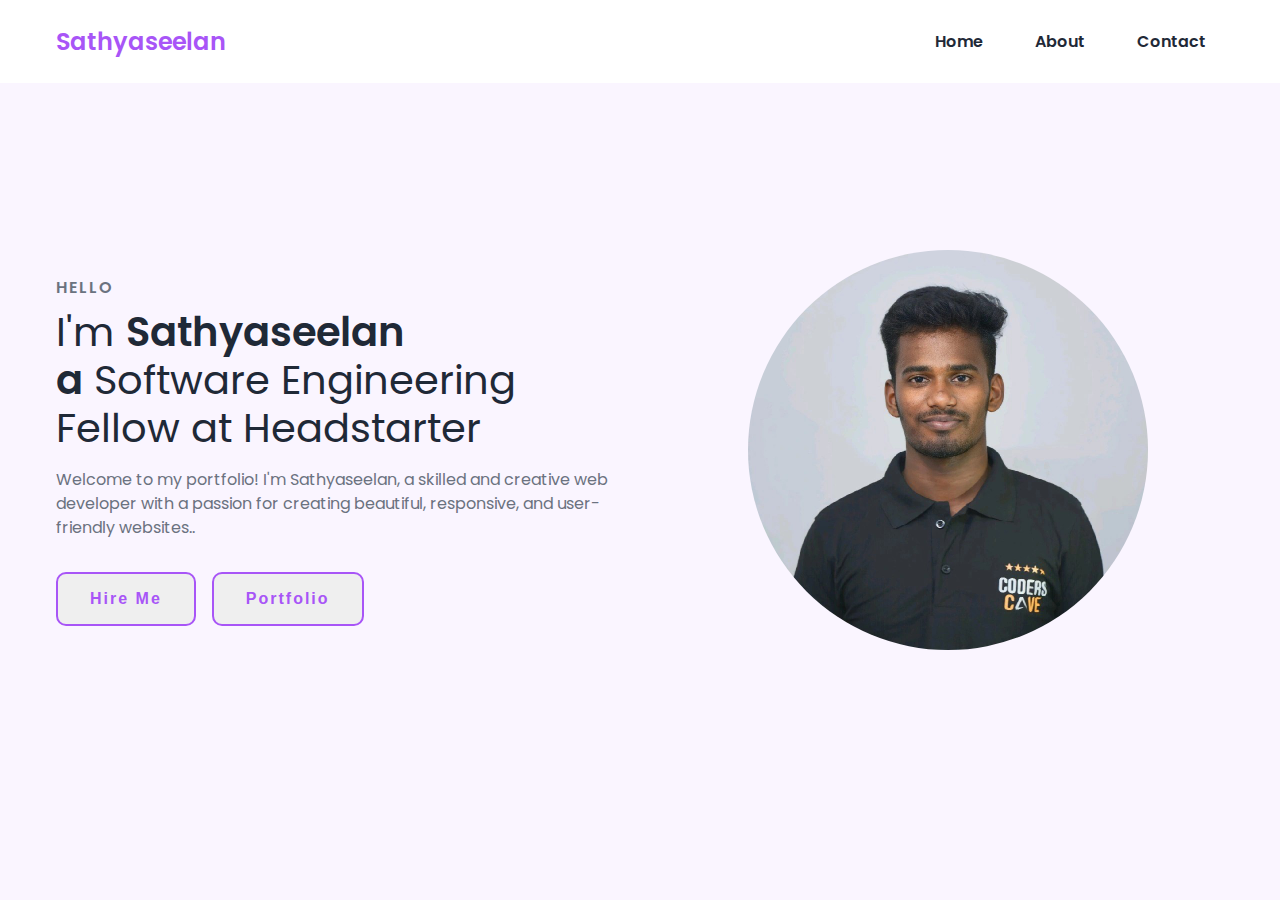
<file: index.html>
<!DOCTYPE html>
<html lang="en">
  <head>
    <meta charset="UTF-8" />
    <meta http-equiv="X-UA-Compatible" content="IE=edge" />
    <meta name="viewport" content="width=device-width, initial-scale=1.0" />
    <title>Portfolio</title>
    <link rel="stylesheet" href="styles.css" />
  </head>
  <body>
    <nav>
      <div class="nav__content">
        <div class="logo"><a href="index.html">Sathyaseelan</a></div>
        <label for="check" class="checkbox">
          <i class="ri-menu-line"></i>
        </label>
        <input type="checkbox" name="check" id="check" />
        <ul>
          <li><a href="index.html">Home</a></li>
          <li><a href="About.html">About</a></li>
          <li><a href="Contact.html">Contact</a></li>
        </ul>
      </div>
    </nav>
    <section class="section">
      <div class="section__container">
        <div class="content">
          <p class="subtitle">HELLO</p>
          <h1 class="title">
            I'm <span>Sathyaseelan<br />a</span> Software Engineering Fellow at Headstarter
          </h1>
          <p class="description">
            Welcome to my portfolio! I'm Sathyaseelan, a skilled and
            creative web developer with a passion for creating beautiful,
            responsive, and user-friendly websites..
          </p>
          <div class="action__btns">
            <button class="hire__me">Hire Me</button>
            <button class="portfolio">Portfolio</button>
          </div>
        </div>
        <div class="image">
          <img src="1701707877096.jfif" alt="profile" />
        </div>
      </div>
    </section>
  </body>
</html>
</file>
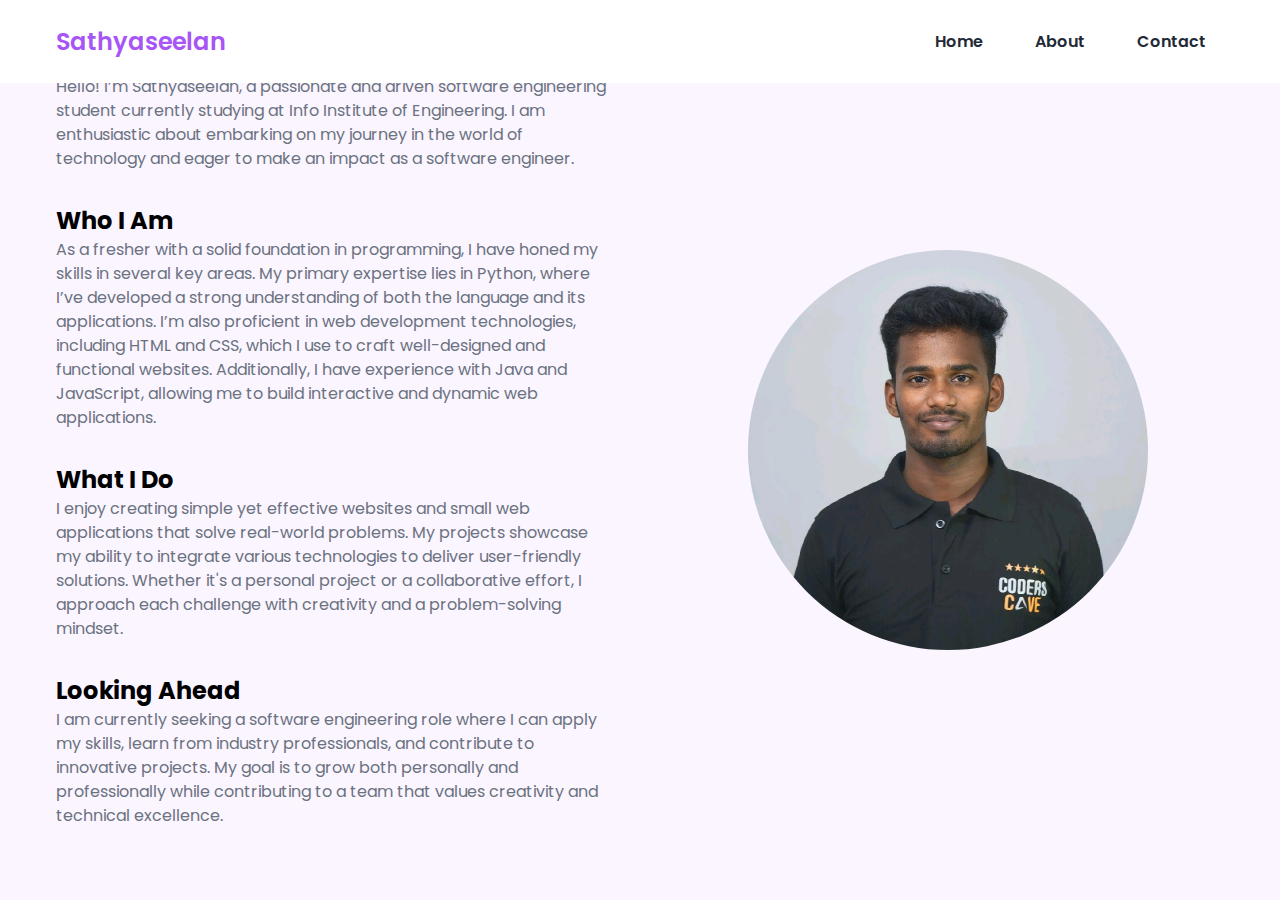
<file: About.html>
<!DOCTYPE html>
<html lang="en">
<head>
    <meta charset="UTF-8">
    <meta name="viewport" content="width=device-width, initial-scale=1.0">
    <title>About</title>
    <link rel="stylesheet" href="styles.css">
</head>
<body>
    <nav>
        <div class="nav__content">
          <div class="logo"><a href="index.html">Sathyaseelan</a></div>
          <label for="check" class="checkbox">
            <i class="ri-menu-line"></i>
          </label>
          <input type="checkbox" name="check" id="check" />
          <ul>
            <li><a href="index.html">Home</a></li>
            <li><a href="About.html">About</a></li>
            <li><a href="Contact.html">Contact</a></li>
          </ul>
        </div>
      </nav>
      <section class="section">
        <div class="section__container">
          <div class="content">
            <h2>About Me</h2>
            <p class="description">
                Hello! I’m Sathyaseelan, a passionate and driven software engineering student currently studying at Info Institute of Engineering. 
                I am enthusiastic about embarking on my journey in the world of technology and eager to make an impact as a software engineer.
                <h2>Who I Am</h2>
            <p class="description">As a fresher with a solid foundation in programming, I have honed my skills in several key areas. My primary expertise lies in Python, 
                where I’ve developed a strong understanding of both the language and its applications. I’m also proficient in web development technologies, 
                including HTML and CSS, which I use to craft well-designed and functional websites. Additionally, I have experience with Java and JavaScript, 
                allowing me to build interactive and dynamic web applications.
               <h2>What I Do</h2>
            <p class="description"> I enjoy creating simple yet effective websites and small web applications that solve real-world problems. 
                My projects showcase my ability to integrate various technologies to deliver user-friendly solutions. 
                Whether it's a personal project or a collaborative effort, I approach each challenge with creativity and a problem-solving mindset.
                <h2>Looking Ahead</h2>
            <p class="description">    I am currently seeking a software engineering role where I can apply my skills, learn from industry professionals, and contribute to innovative projects.
                My goal is to grow both personally and professionally while contributing to a team that values creativity and technical excellence.
            </p>
          </div>
          <div class="image">
            <img src="1701707877096.jfif" alt="profile" />
          </div>
        </div>
      </section>
</body>
</html>
</file>
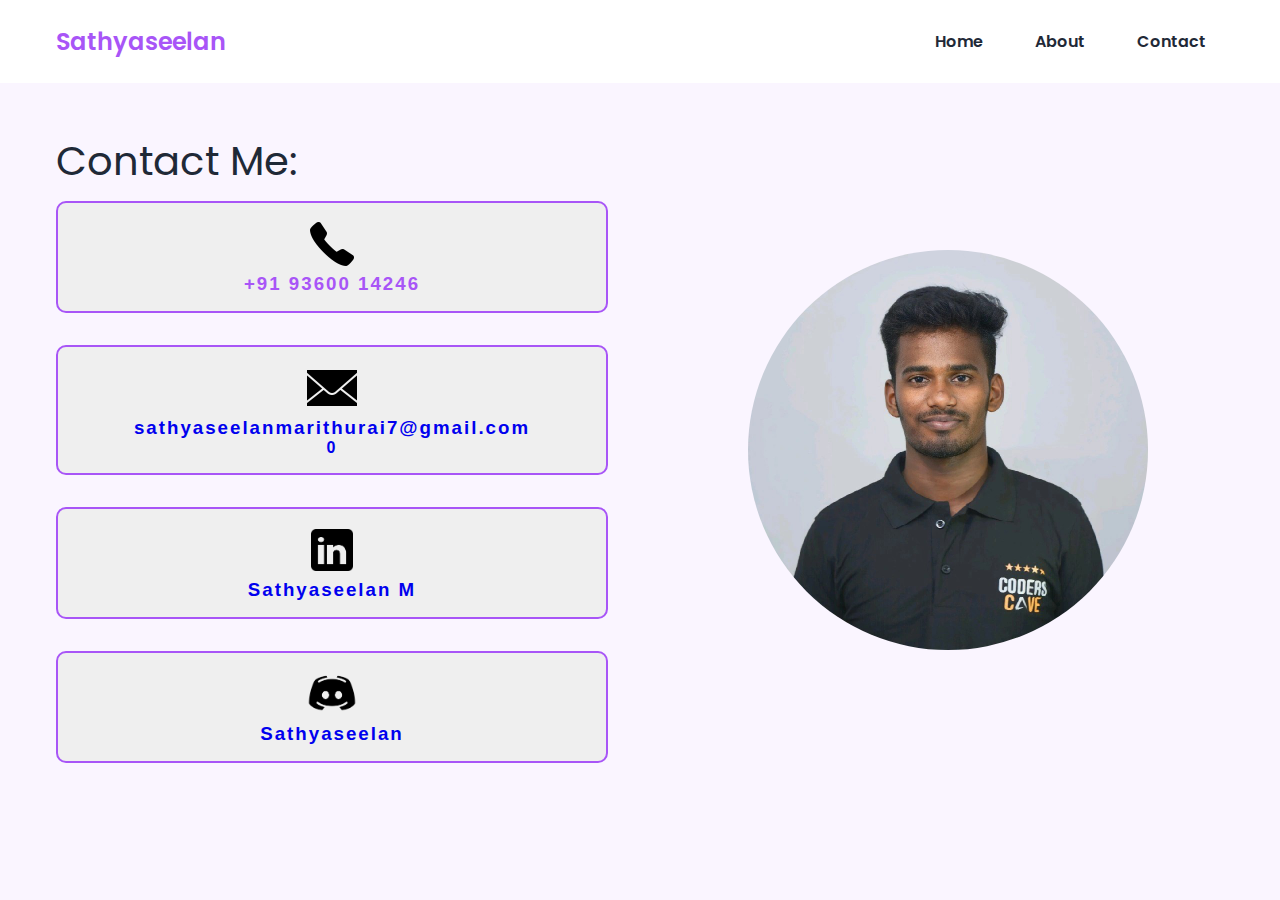
<file: Contact.html>
<!DOCTYPE html>
<html lang="en">
<head>
    <meta charset="UTF-8">
    <meta name="viewport" content="width=device-width, initial-scale=1.0">
    <title>Contact</title>
    <link rel="stylesheet" href="styles.css">
</head>

<body>
    <nav>
        <div class="nav__content">
          <div class="logo"><a href="index.html">Sathyaseelan</a></div>
          <label for="check" class="checkbox">
            <i class="ri-menu-line"></i>
          </label>
          <input type="checkbox" name="check" id="check" />
          <ul>
            <li><a href="index.html">Home</a></li>
            <li><a href="About.html">About</a></li>
            <li><a href="Contact.html">Contact</a></li>
          </ul>
        </div>
      </nav>
      <section class="section">
        <div class="section__container">
          <div class="content">
            <h1 class="title">
              Contact Me:
            </h1>
            <div class="cont_btns">    
                    <button class="phone"><img width="50" height="50" src="phone.png" alt="phone"/>
                        <a href="tel:+91 93600 14246"></a><h3>+91 93600 14246</h3></button>
                    <button class="mail"><img width="50" height="50" src="mail.png" alt="gmail"/>
                        <a href="mailto:sathyaseelanmarithurai7@gmail.com"><h3>sathyaseelanmarithurai7@gmail.com</h3>0</a></button>
                    <button class="linkedin"><img width="50" height="50" src="linkedin.png" alt="linkedin"/>
                        <a href="https://www.linkedin.com/in/sathyaseelanm/"><h3>Sathyaseelan M</h3></a></button>
                    <button class="discord"><img width="50" height="50" src="discord.png" alt="discord"/>
                        <a href="https://discord.com/channels/sathyseelan"><h3>Sathyaseelan</h3></a></button>
            </div>
          </div>
          <div class="image">
            <img src="1701707877096.jfif" alt="profile" />
          </div>
        </div>
      </section>
    
    
</body>
</html>
</file>
<file: styles.css>
@import url("https://fonts.googleapis.com/css2?family=Poppins:wght@400;600;700&display=swap");

:root {
  --primary-color: #a855f7;
  --primary-color-dark: #9333ea;
  --secondary-color: #ca8a04;
  --text-dark: #1f2937;
  --text-light: #6b7280;
  --extra-light: #faf5ff;
  --max-width: 1200px;
}

* {
  padding: 0;
  margin: 0;
  box-sizing: border-box;
}

a { 
  text-decoration: none;
}

body {
  font-family: "Poppins", sans-serif;
}

nav {
  width: 100%;
  position: fixed;
  top: 0;
  left: 0;
  background-color: #ffffff;
  z-index: 99;
}

.nav__content {
  max-width: var(--max-width);
  margin: auto;
  padding: 1.5rem 1rem;
  display: flex;
  align-items: center;
  justify-content: space-between;
}

nav .logo a {
  font-size: 1.5rem;
  font-weight: 600;
  color: var(--primary-color);
  transition: 0.3s;
}
nav .logo a:hover {
  color: var(--primary-color-dark);
}

nav .checkbox {
  display: none;
}

nav input {
  display: none;
}
nav .checkbox i {
  font-size: 2rem;
  color: var(--primary-color);
  cursor: pointer;
}

ul {
  display: flex;
  align-items: center;
  gap: 1rem;
  list-style: none;
  transition: left 0.3s;
}

ul li a {
  padding: 0.5rem 1rem;
  border: 2px solid transparent;
  text-decoration: none;
  font-weight: 600;
  color: var(--text-dark);
  transition: 0.3s;
}

ul li a:hover {
  border-top-color: var(--secondary-color);
  border-bottom-color: var(--secondary-color);
  color: var(--secondary-color);
}

.section {
  background-color: var(--extra-light);
}

.section__container {
  min-height: 100vh;
  max-width: var(--max-width);
  margin: auto;
  padding: 1rem;
  display: grid;
  grid-template-columns: repeat(2, 1fr);
  gap: 4rem;
}

.content {
  display: flex;
  flex-direction: column;
  justify-content: center;
}

.subtitle {
  letter-spacing: 2px;
  color: var(--text-light);
  font-weight: 600;
  margin-bottom: 0.5rem;
}

.title {
  font-size: 2.5rem;
  font-weight: 400;
  line-height: 3rem;
  color: var(--text-dark);
  margin-bottom: 1rem;
}

.title span {
  font-weight: 600;
}

.description {
  line-height: 1.5rem;
  color: var(--text-light);
  margin-bottom: 2rem;
}

.action__btns {
  display: flex;
  gap: 1rem;
}

.action__btns button {
  font-size: 1rem;
  font-weight: 600;
  letter-spacing: 2px;
  padding: 1rem 2rem;
  outline: none;
  border: 2px solid var(--primary-color);
  border-radius: 10px;
  transition: 0.3s;
  cursor: pointer;
}

.hire__me {
  color: var(--primary-color);
  
}

.hire__me:hover {
  background-color: var(--primary-color-dark);
  color: #ffffff;
}

.portfolio {
  color: var(--primary-color);
}

.portfolio:hover {
  background-color: var(--primary-color-dark);
  color: #ffffff;
}

.image {
  display: grid;
  place-items: center;
}

.image img {
  width: min(25rem, 90%);
  border-radius: 100%;
}

@media (width < 750px) {
  nav .checkbox {
    display: block;
  }

  ul {
    position: absolute;
    width: 100%;
    height: calc(100vh - 85px);
    left: -100%;
    top: 85px;
    background-color: var(--extra-light);
    flex-direction: column;
    justify-content: center;
    gap: 3rem;
  }

  nav #check:checked ~ ul {
    left: 0;
  }

  ul li a {
    font-size: 1.25rem;
  }

  .section__container {
    padding: 10rem 1rem 5rem 1rem;
    text-align: center;
    grid-template-columns: repeat(1, 1fr);
  }

  .image {
    grid-area: 1/1/2/2;
  }

  .action__btns {
    margin: auto;
  }
}
.cont_btns {
  display:flex;
  flex-direction: column;
  gap: 2rem;
}

.cont_btns button{
  font-size: 1rem;
  font-weight: 600;
  letter-spacing: 2px;
  padding: 1rem 2rem;
  outline: none;
  border: 2px solid var(--primary-color);
  border-radius: 10px;
  transition: 0.3s;
  cursor: pointer;
}
.mail {
  color: var(--primary-color);
  
}

.mail:hover {
  background-color: var(--primary-color-dark);
  color: #ffffff;
}
.phone {
  color: var(--primary-color);
  
}

.phone:hover {
  background-color: var(--primary-color-dark);
  color: #ffffff;
}.linkedin{
  color: var(--primary-color);
  
}

.linkedin:hover {
  background-color: var(--primary-color-dark);
  color: #ffffff;
}.discord {
  color: var(--primary-color);
  
}

.discord:hover {
  background-color: var(--primary-color-dark);
  color: #ffffff;
}
</file>
